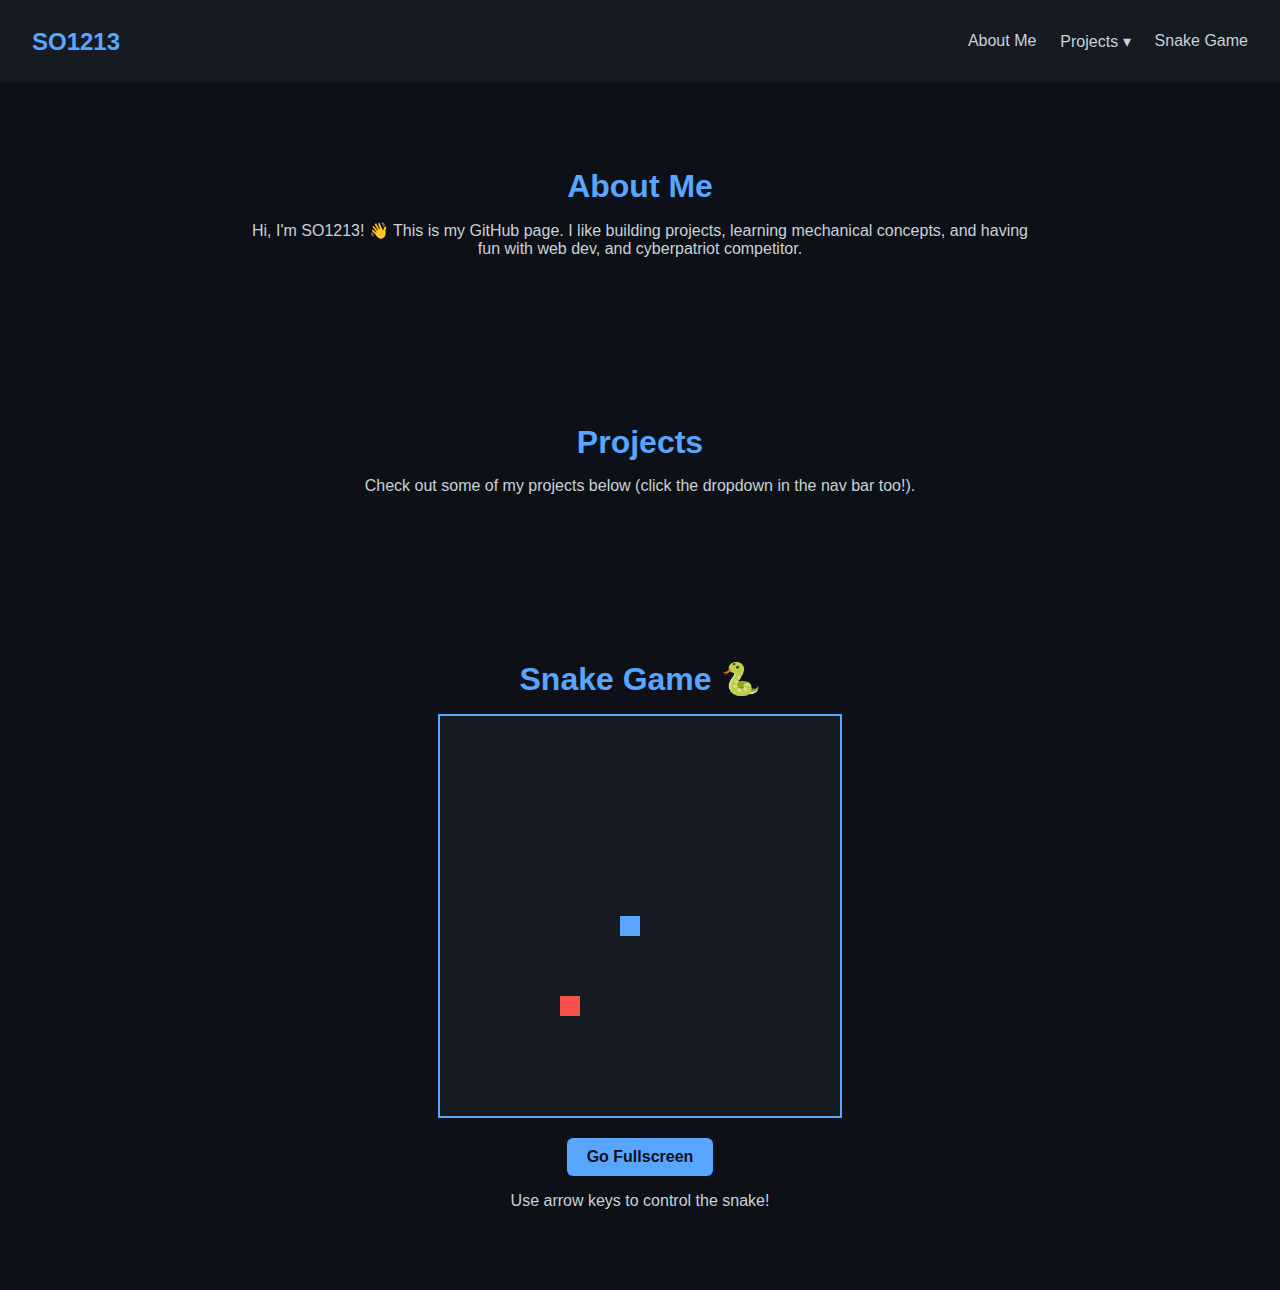
<file: index.html>
<!DOCTYPE html>
<html lang="en">
<head>
    <meta charset="UTF-8">
    <title>SO1213 | Homepage</title>
    <meta property="og:title" content="SO1213 Homepage">
    <meta name="description" content="Welcome to SO1213's GitHub profile homepage.">
    <link rel="stylesheet" href="githubStyle.css">
    <script src="githubScript.js" defer></script>
</head>
<body>
    <!-- Navigation Bar -->
    <nav class="navbar">
        <div class="logo">SO1213</div>
        <ul class="nav-links">
            <li><a href="#about">About Me</a></li>
            <li class="dropdown">
                <a href="#projects" class="dropbtn">Projects ▾</a>
                <div class="dropdown-content">
                    <a href="https://github.com/SO1213/Triangulation-site-template">Triangulation-site-template</a>
                    <a href="https://github.com/SO1213/Polygon-Render">Polygon-Render</a>
                    <a href="https://github.com/SO1213/malware-prank">malware-prank</a>
                </div>
            </li>
            <li><a href="#snake">Snake Game</a></li>
        </ul>
    </nav>

    <!-- About Section -->
    <section id="about" class="section">
        <h1>About Me</h1>
        <p>Hi, I'm SO1213! 👋  
           This is my GitHub page. I like building projects, learning mechanical concepts, and having fun with web dev, and cyberpatriot competitor.
        </p>
    </section>

    <!-- Projects Section -->
    <section id="projects" class="section">
        <h1>Projects</h1>
        <p>Check out some of my projects below (click the dropdown in the nav bar too!).</p>
    </section>

        <!-- Snake Game Section -->
    <section id="snake" class="section">
        <h1>Snake Game 🐍</h1>
        <canvas id="snakeCanvas" width="400" height="400"></canvas>
        <div class="snake-controls">
            <button id="fullscreenBtn">Go Fullscreen</button>
        </div>
        <p>Use arrow keys to control the snake!</p>
    </section>

</body>
</html>
</file>
<file: githubStyle.css>
/* Reset & base */
body {
    margin: 0;
    font-family: "Segoe UI", Tahoma, Geneva, Verdana, sans-serif;
    background-color: #0d1117;
    color: #c9d1d9;
}

/* Navbar */
.navbar {
    display: flex;
    justify-content: space-between;
    align-items: center;
    background-color: #161b22;
    padding: 1rem 2rem;
    position: sticky;
    top: 0;
}

.logo {
    font-size: 1.5rem;
    font-weight: bold;
    color: #58a6ff;
}

.nav-links {
    list-style: none;
    display: flex;
    gap: 1.5rem;
}

.nav-links a {
    color: #c9d1d9;
    text-decoration: none;
    transition: color 0.3s;
}

.nav-links a:hover {
    color: #58a6ff;
}

/* Dropdown */
.dropdown {
    position: relative;
}

.dropdown-content {
    display: none;
    position: absolute;
    background-color: #161b22;
    min-width: 150px;
    box-shadow: 0px 8px 16px rgba(0,0,0,0.3);
    z-index: 1;
}

.dropdown-content a {
    display: block;
    padding: 0.75rem;
    color: #c9d1d9;
}

.dropdown-content a:hover {
    background-color: #21262d;
    color: #58a6ff;
}

.dropdown:hover .dropdown-content {
    display: block;
}

/* Sections */
.section {
    padding: 4rem 2rem;
    max-width: 800px;
    margin: auto;
    text-align: center;
}

.section h1 {
    color: #58a6ff;
    margin-bottom: 1rem;
}

/* Snake Game */
#snakeCanvas {
    border: 2px solid #58a6ff;
    background-color: #161b22;
}
/* Snake controls */
.snake-controls {
    margin-top: 1rem;
}

.snake-controls button {
    background-color: #58a6ff;
    color: #0d1117;
    border: none;
    padding: 0.6rem 1.2rem;
    border-radius: 6px;
    cursor: pointer;
    font-size: 1rem;
    font-weight: bold;
    transition: background 0.3s;
}

.snake-controls button:hover {
    background-color: #1f6feb;
}
</file>
